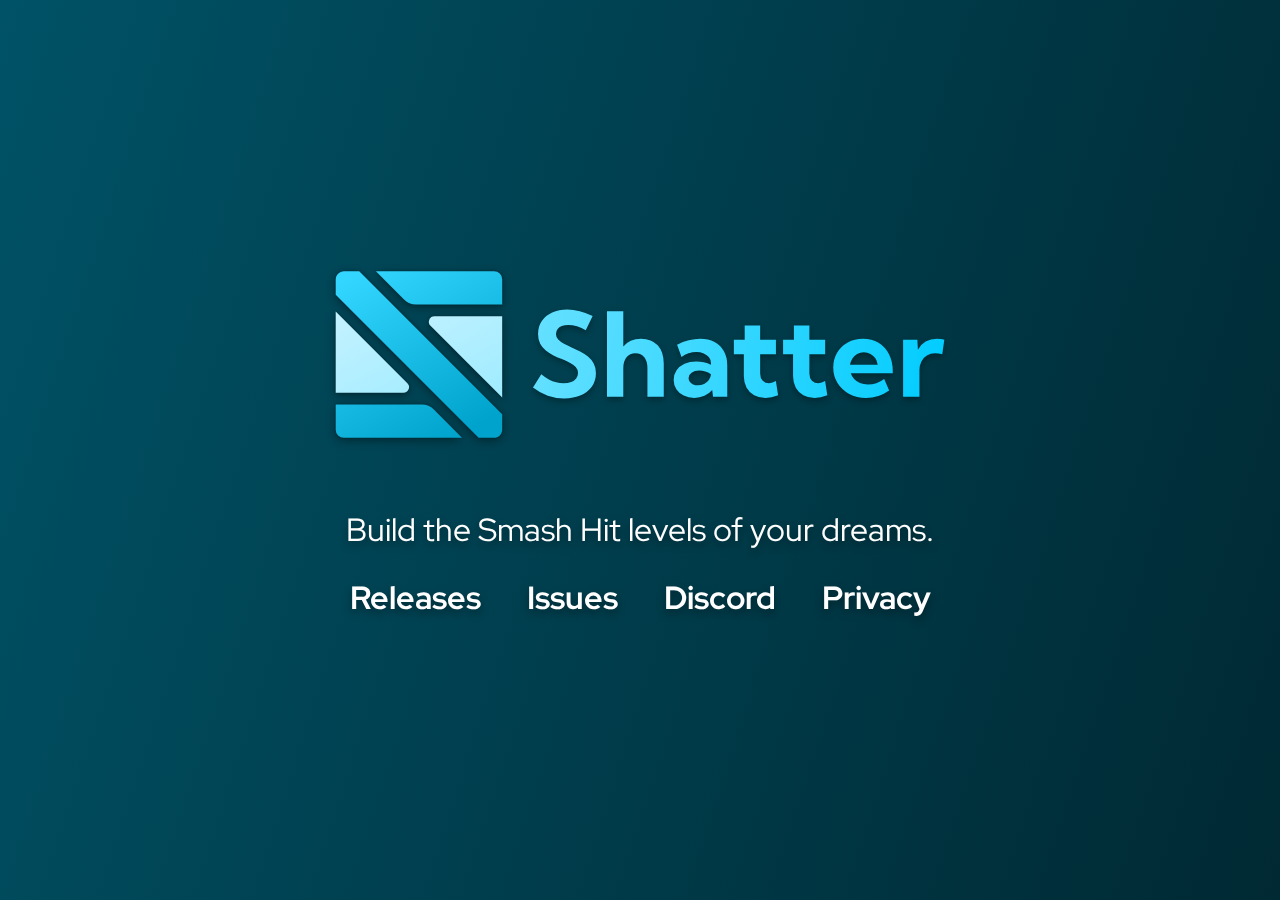
<file: docs/index_old.html>
<!DOCTYPE html>
<html>
	<head>
		<meta charset="utf-8"/>
		<link rel="shortcut icon" type="image/png" href="./res/icon.png"/>
		<title>Shatter &mdash; Smash Hit Level Editor</title>
		<!-- Metadata -->
		<meta name="description" content="Shatter is an addon for the 3D modeling software Blender that allows the creation of Smash Hit segments."/>
		<meta name="keywords" content="Smash Hit, Modding, Blender, Level Editor, Segment Editor, Smash Hit Blender Tools, Carambola, Shatter, Shatter for Blender"/>
		<!-- Kumbh Sans font -->
		<link rel="preconnect" href="https://fonts.googleapis.com">
		<link rel="preconnect" href="https://fonts.gstatic.com" crossorigin>
		<link href="https://fonts.googleapis.com/css2?family=Red+Hat+Display:wght@400;500;700&display=swap" rel="stylesheet">
		<!-- This site is simple enough to keep the css inline. -->
		<style>
			* {
				padding: 0;
				margin: 0;
			}
			
			:root {
				--font-family: "Red Hat Display", sans-serif;
			}
			
			.content-main {
				background-image: linear-gradient(0.3turn, #005266, #002933);
				height: 100vh;
				width: 100vw;
			}
			
			.items {
				position: fixed;
				top: 50vh;
				left: 50vw;
				transform: translate(-50%, -50%);
				width: 40em;
			}
			
			.text-row, .link-row, a {
				color: #fff;
				font-size: 24pt;
				font-family: var(--font-family);
				text-shadow: 0 0.125em 0.25em #0006;
				text-align: center;
				text-decoration: none;
				margin-bottom: 0.8em;
			}
			
			.link-row {
				font-weight: bold;
			}
			
			a:hover {
				color: #66e0ff;
			}
			
			.items-spacer {
				display: inline-block;
				width: 1em;
				height: 1px;
			}
			
			::selection {
				background: #00a3cc60;
			}
		</style>
	</head>
	<body>
		<div class="content-main">
			<div class="items">
				<!-- - - - - - - - - - - - - -->
				<div class="head-row">
					<img src="./res/logo.svg" width="100%" style="margin-bottom: 3em;"/>
				</div>
				<!-- - - - - - - - - - - - - -->
				<div class="text-row">
					<p>Build the Smash Hit levels of your dreams.</p>
				</div>
				<!-- - - - - - - - - - - - - -->
				<div class="link-row">
					<a href="https://github.com/Shatter-Team/Shatter">Releases</a>
					<span class="items-spacer"></span>
					<a href="https://github.com/Shatter-Team/Shatter/issues">Issues</a>
					<span class="items-spacer"></span>
					<a href="https://discord.gg/28kHvwVP9z">Discord</a>
					<span class="items-spacer"></span>
					<a href="./privacy.html">Privacy</a>
				</div>
				<!-- - - - - - - - - - - - - -->
			</div>
		</div>
	</body>
</html>
</file>
